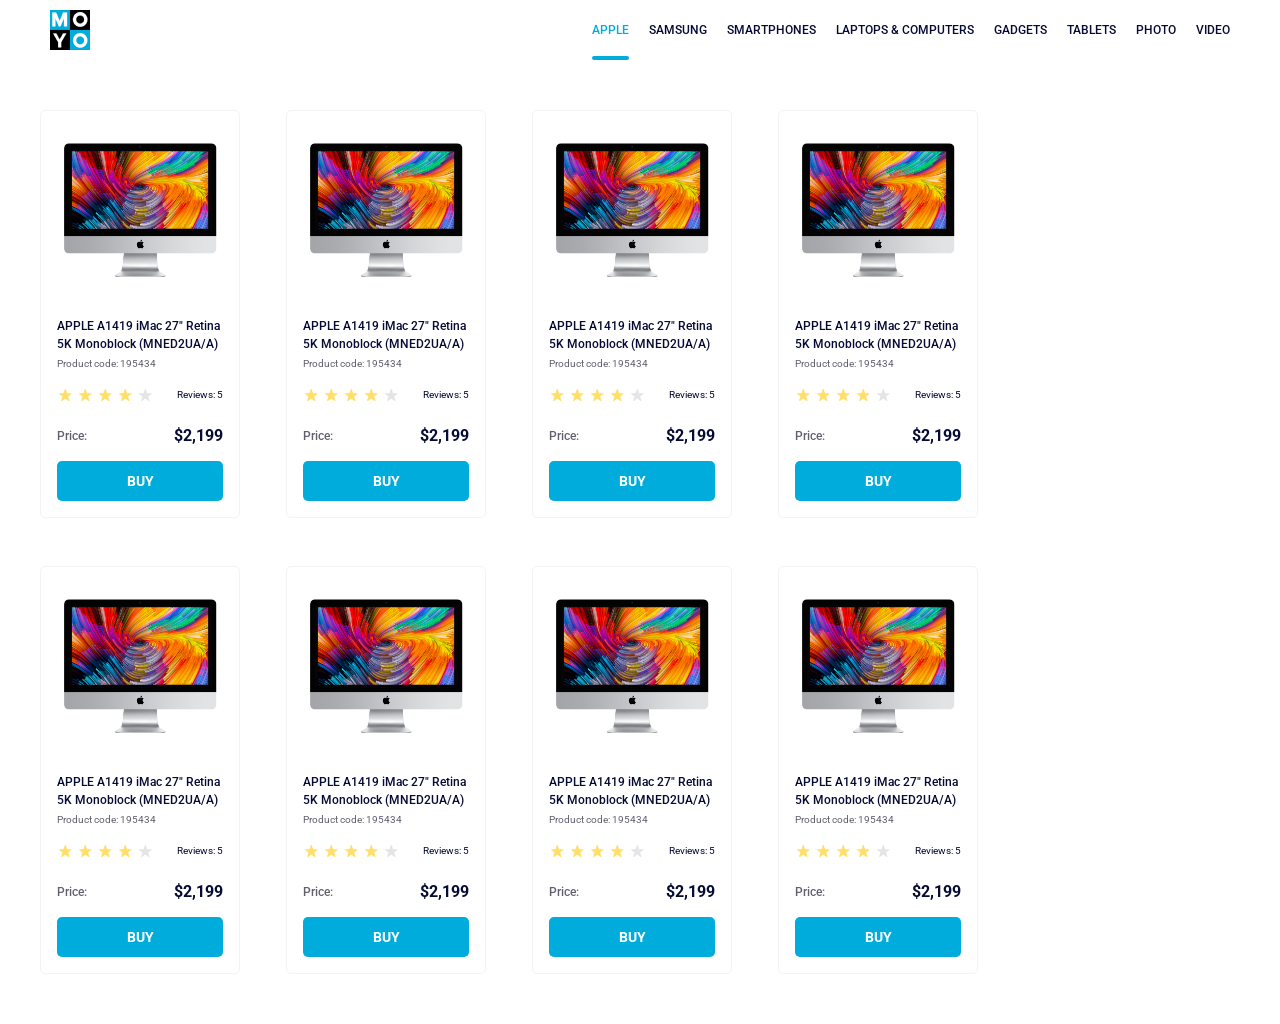
<file: index.html>
<!doctype html><html lang="en"><head><meta charset="utf-8"><meta name="viewport" content="width=device-width, initial-scale=1.0"><title>Catalog</title><link rel="preconnect" href="https://fonts.gstatic.com"><link href="https://fonts.googleapis.com/css2?family=Roboto:wght@400;500;700&display=swap" rel="stylesheet"><link rel="stylesheet" href="index.92a13dae.css"></head><body> <header class="site-header"> <a class="logo" href="/"> <img class="logo__img" src="logo.eddae0ff.png" alt="Moyo"> </a> <nav class="nav" aria-label="Main navigation"> <ul class="nav__list"> <li class="nav__item"> <a class="is-active nav__link" href="#"> Apple </a> </li> <li class="nav__item"> <a class="nav__link" href="#"> Samsung </a> </li> <li class="nav__item"> <a class="nav__link" href="#"> Smartphones </a> </li> <li class="nav__item"> <a class="nav__link" href="#" data-qa="nav-hover"> Laptops &amp; Computers </a> </li> <li class="nav__item"> <a class="nav__link" href="#"> Gadgets </a> </li> <li class="nav__item"> <a class="nav__link" href="#"> Tablets </a> </li> <li class="nav__item"> <a class="nav__link" href="#"> Photo </a> </li> <li class="nav__item"> <a class="nav__link" href="#"> Video </a> </li> </ul> </nav> </header> <main class="catalog"> <div class="card" data-qa="card"> <div class="card__image"></div> <div class="card__body"> <h2 class="card__title"> <a class="card__title-link" href="#"> APPLE A1419 iMac 27" Retina 5K Monoblock (MNED2UA/A) </a> </h2> <p class="card__code">Product code: 195434</p> <div class="card__rating stars stars--4"> <div class="stars__group"> <div class="stars__item"></div> <div class="stars__item"></div> <div class="stars__item"></div> <div class="stars__item"></div> <div class="stars__item"></div> </div> <span class="stars__reviews">Reviews: 5</span> </div> <div class="card__price"> <span class="card__price-label">Price:</span> <span class="card__price-value">$2,199</span> </div> <a href="#" class="card__buy" data-qa="card-hover"> BUY </a> </div> </div> <div class="card" data-qa="card"> <div class="card__image"></div> <div class="card__body"> <h2 class="card__title"> <a class="card__title-link" href="#"> APPLE A1419 iMac 27" Retina 5K Monoblock (MNED2UA/A) </a> </h2> <p class="card__code">Product code: 195434</p> <div class="card__rating stars stars--4"> <div class="stars__group"> <div class="stars__item"></div> <div class="stars__item"></div> <div class="stars__item"></div> <div class="stars__item"></div> <div class="stars__item"></div> </div> <span class="stars__reviews">Reviews: 5</span> </div> <div class="card__price"> <span class="card__price-label">Price:</span> <span class="card__price-value">$2,199</span> </div> <a href="#" class="card__buy" data-qa="hover"> BUY </a> </div> </div> <div class="card" data-qa="card"> <div class="card__image"></div> <div class="card__body"> <h2 class="card__title"> <a class="card__title-link" href="#"> APPLE A1419 iMac 27" Retina 5K Monoblock (MNED2UA/A) </a> </h2> <p class="card__code">Product code: 195434</p> <div class="card__rating stars stars--4"> <div class="stars__group"> <div class="stars__item"></div> <div class="stars__item"></div> <div class="stars__item"></div> <div class="stars__item"></div> <div class="stars__item"></div> </div> <span class="stars__reviews">Reviews: 5</span> </div> <div class="card__price"> <span class="card__price-label">Price:</span> <span class="card__price-value">$2,199</span> </div> <a href="#" class="card__buy" data-qa="hover"> BUY </a> </div> </div> <div class="card" data-qa="card"> <div class="card__image"></div> <div class="card__body"> <h2 class="card__title"> <a class="card__title-link" href="#"> APPLE A1419 iMac 27" Retina 5K Monoblock (MNED2UA/A) </a> </h2> <p class="card__code">Product code: 195434</p> <div class="card__rating stars stars--4"> <div class="stars__group"> <div class="stars__item"></div> <div class="stars__item"></div> <div class="stars__item"></div> <div class="stars__item"></div> <div class="stars__item"></div> </div> <span class="stars__reviews">Reviews: 5</span> </div> <div class="card__price"> <span class="card__price-label">Price:</span> <span class="card__price-value">$2,199</span> </div> <a href="#" class="card__buy" data-qa="hover"> BUY </a> </div> </div> <div class="card" data-qa="card"> <div class="card__image"></div> <div class="card__body"> <h2 class="card__title"> <a class="card__title-link" href="#"> APPLE A1419 iMac 27" Retina 5K Monoblock (MNED2UA/A) </a> </h2> <p class="card__code">Product code: 195434</p> <div class="card__rating stars stars--4"> <div class="stars__group"> <div class="stars__item"></div> <div class="stars__item"></div> <div class="stars__item"></div> <div class="stars__item"></div> <div class="stars__item"></div> </div> <span class="stars__reviews">Reviews: 5</span> </div> <div class="card__price"> <span class="card__price-label">Price:</span> <span class="card__price-value">$2,199</span> </div> <a href="#" class="card__buy" data-qa="hover"> BUY </a> </div> </div> <div class="card" data-qa="card"> <div class="card__image"></div> <div class="card__body"> <h2 class="card__title"> <a class="card__title-link" href="#"> APPLE A1419 iMac 27" Retina 5K Monoblock (MNED2UA/A) </a> </h2> <p class="card__code">Product code: 195434</p> <div class="card__rating stars stars--4"> <div class="stars__group"> <div class="stars__item"></div> <div class="stars__item"></div> <div class="stars__item"></div> <div class="stars__item"></div> <div class="stars__item"></div> </div> <span class="stars__reviews">Reviews: 5</span> </div> <div class="card__price"> <span class="card__price-label">Price:</span> <span class="card__price-value">$2,199</span> </div> <a href="#" class="card__buy" data-qa="hover"> BUY </a> </div> </div> <div class="card" data-qa="card"> <div class="card__image"></div> <div class="card__body"> <h2 class="card__title"> <a class="card__title-link" href="#"> APPLE A1419 iMac 27" Retina 5K Monoblock (MNED2UA/A) </a> </h2> <p class="card__code">Product code: 195434</p> <div class="card__rating stars stars--4"> <div class="stars__group"> <div class="stars__item"></div> <div class="stars__item"></div> <div class="stars__item"></div> <div class="stars__item"></div> <div class="stars__item"></div> </div> <span class="stars__reviews">Reviews: 5</span> </div> <div class="card__price"> <span class="card__price-label">Price:</span> <span class="card__price-value">$2,199</span> </div> <a href="#" class="card__buy" data-qa="hover"> BUY </a> </div> </div> <div class="card" data-qa="card"> <div class="card__image"></div> <div class="card__body"> <h2 class="card__title"> <a class="card__title-link" href="#"> APPLE A1419 iMac 27" Retina 5K Monoblock (MNED2UA/A) </a> </h2> <p class="card__code">Product code: 195434</p> <div class="card__rating stars stars--4"> <div class="stars__group"> <div class="stars__item"></div> <div class="stars__item"></div> <div class="stars__item"></div> <div class="stars__item"></div> <div class="stars__item"></div> </div> <span class="stars__reviews">Reviews: 5</span> </div> <div class="card__price"> <span class="card__price-label">Price:</span> <span class="card__price-value">$2,199</span> </div> <a href="#" class="card__buy" data-qa="hover"> BUY </a> </div> </div> </main> </body></html>
</file>
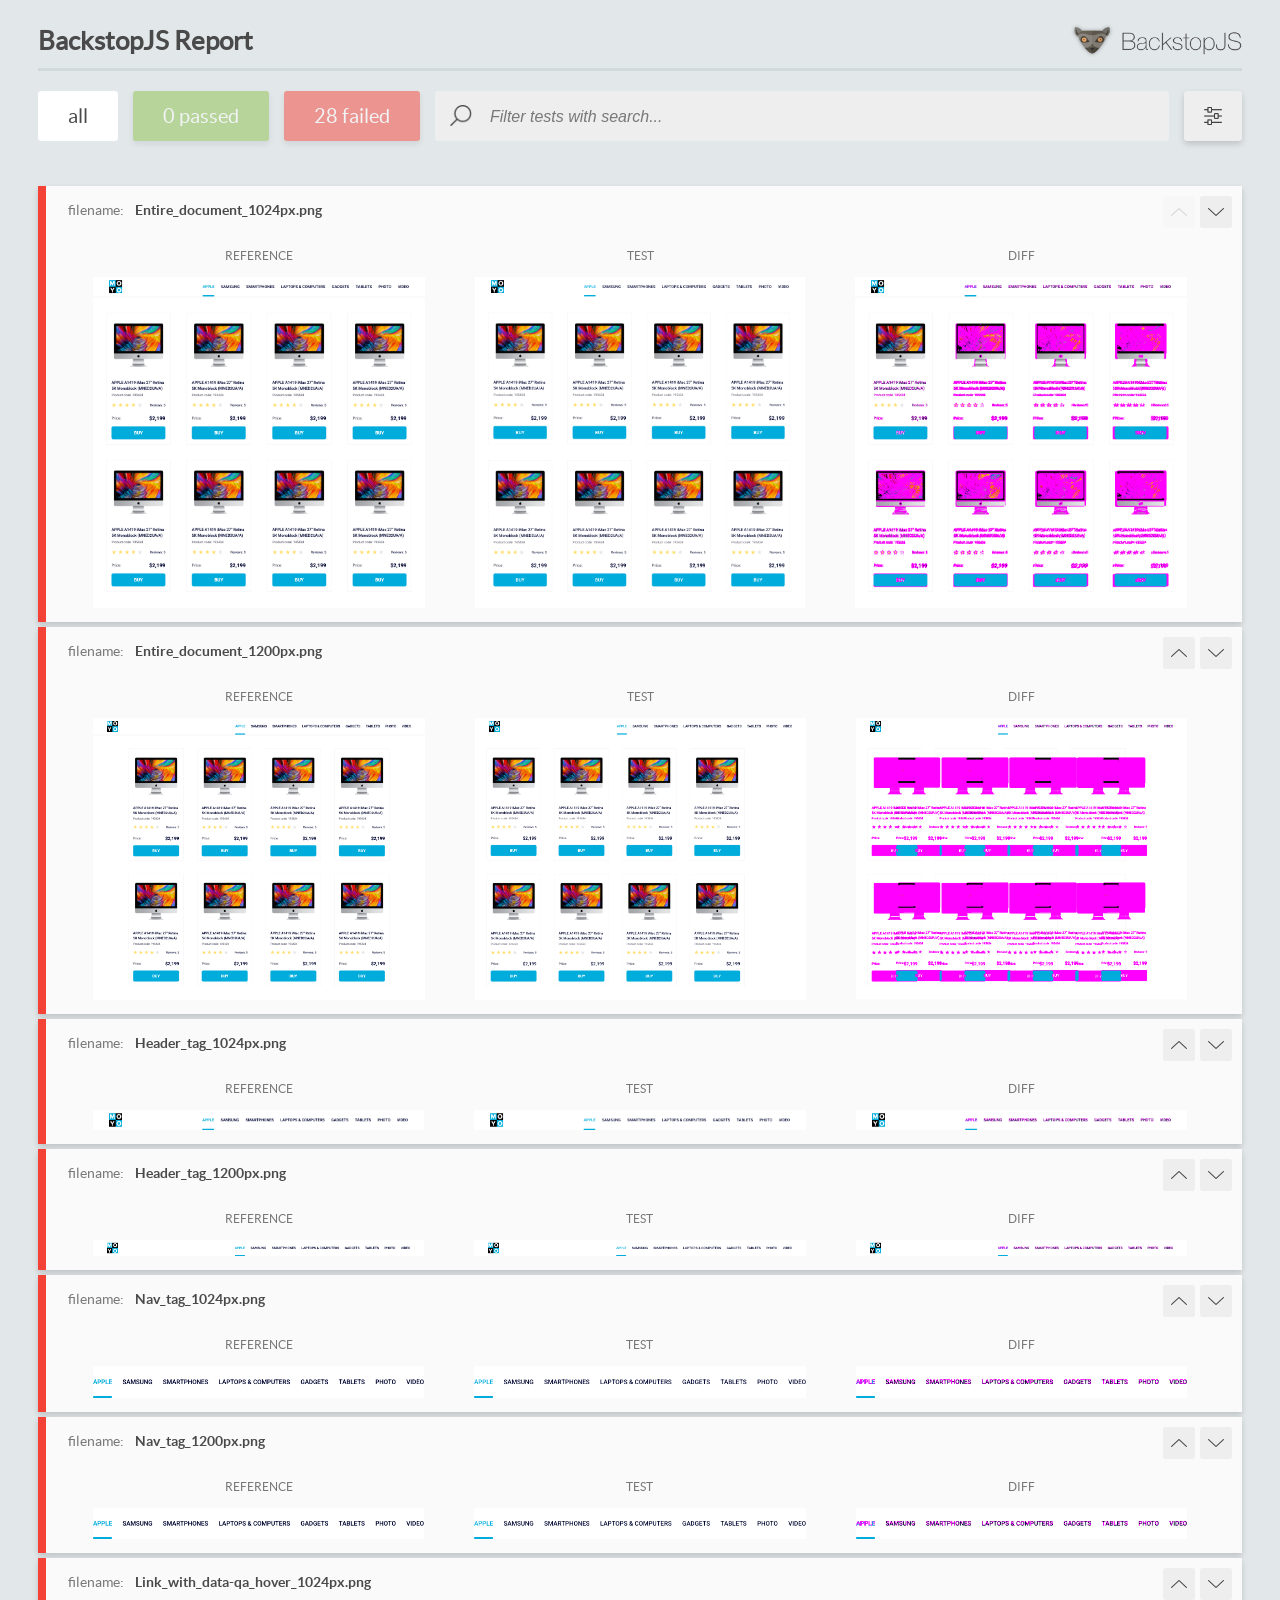
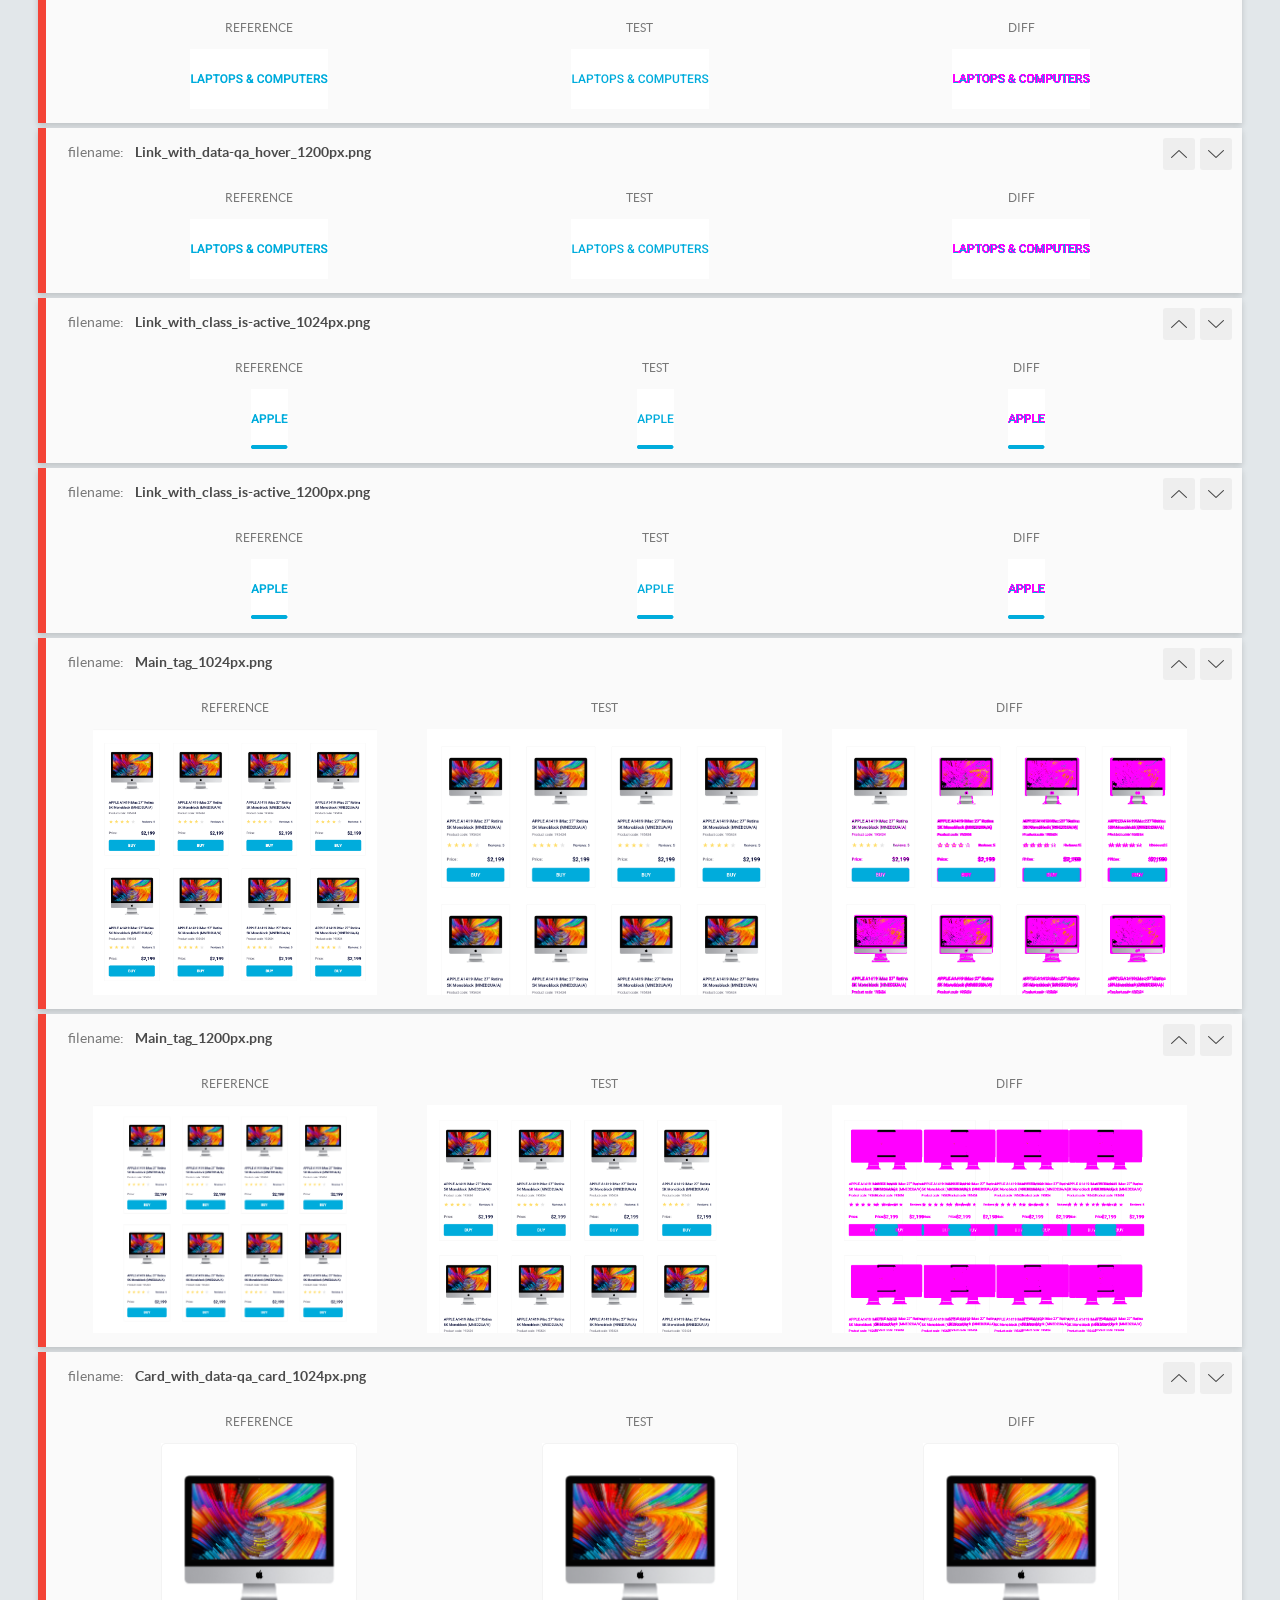
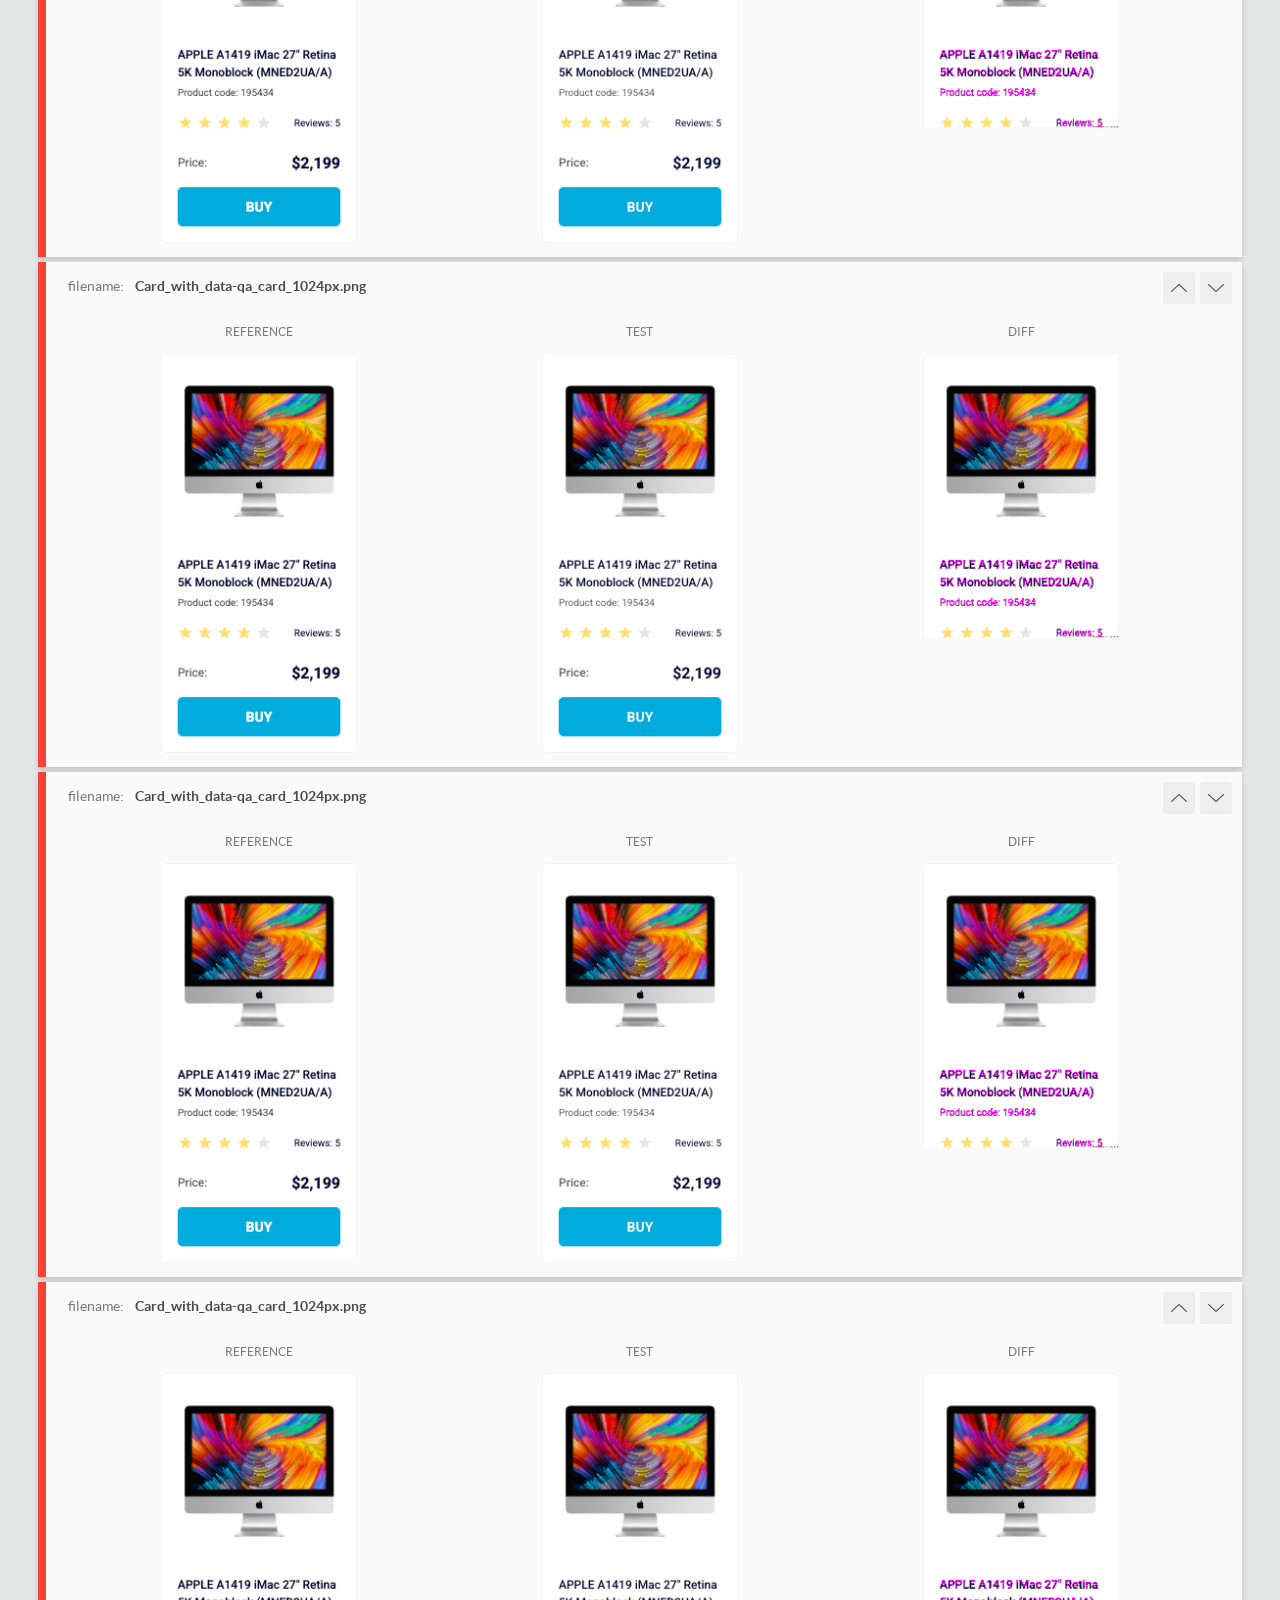
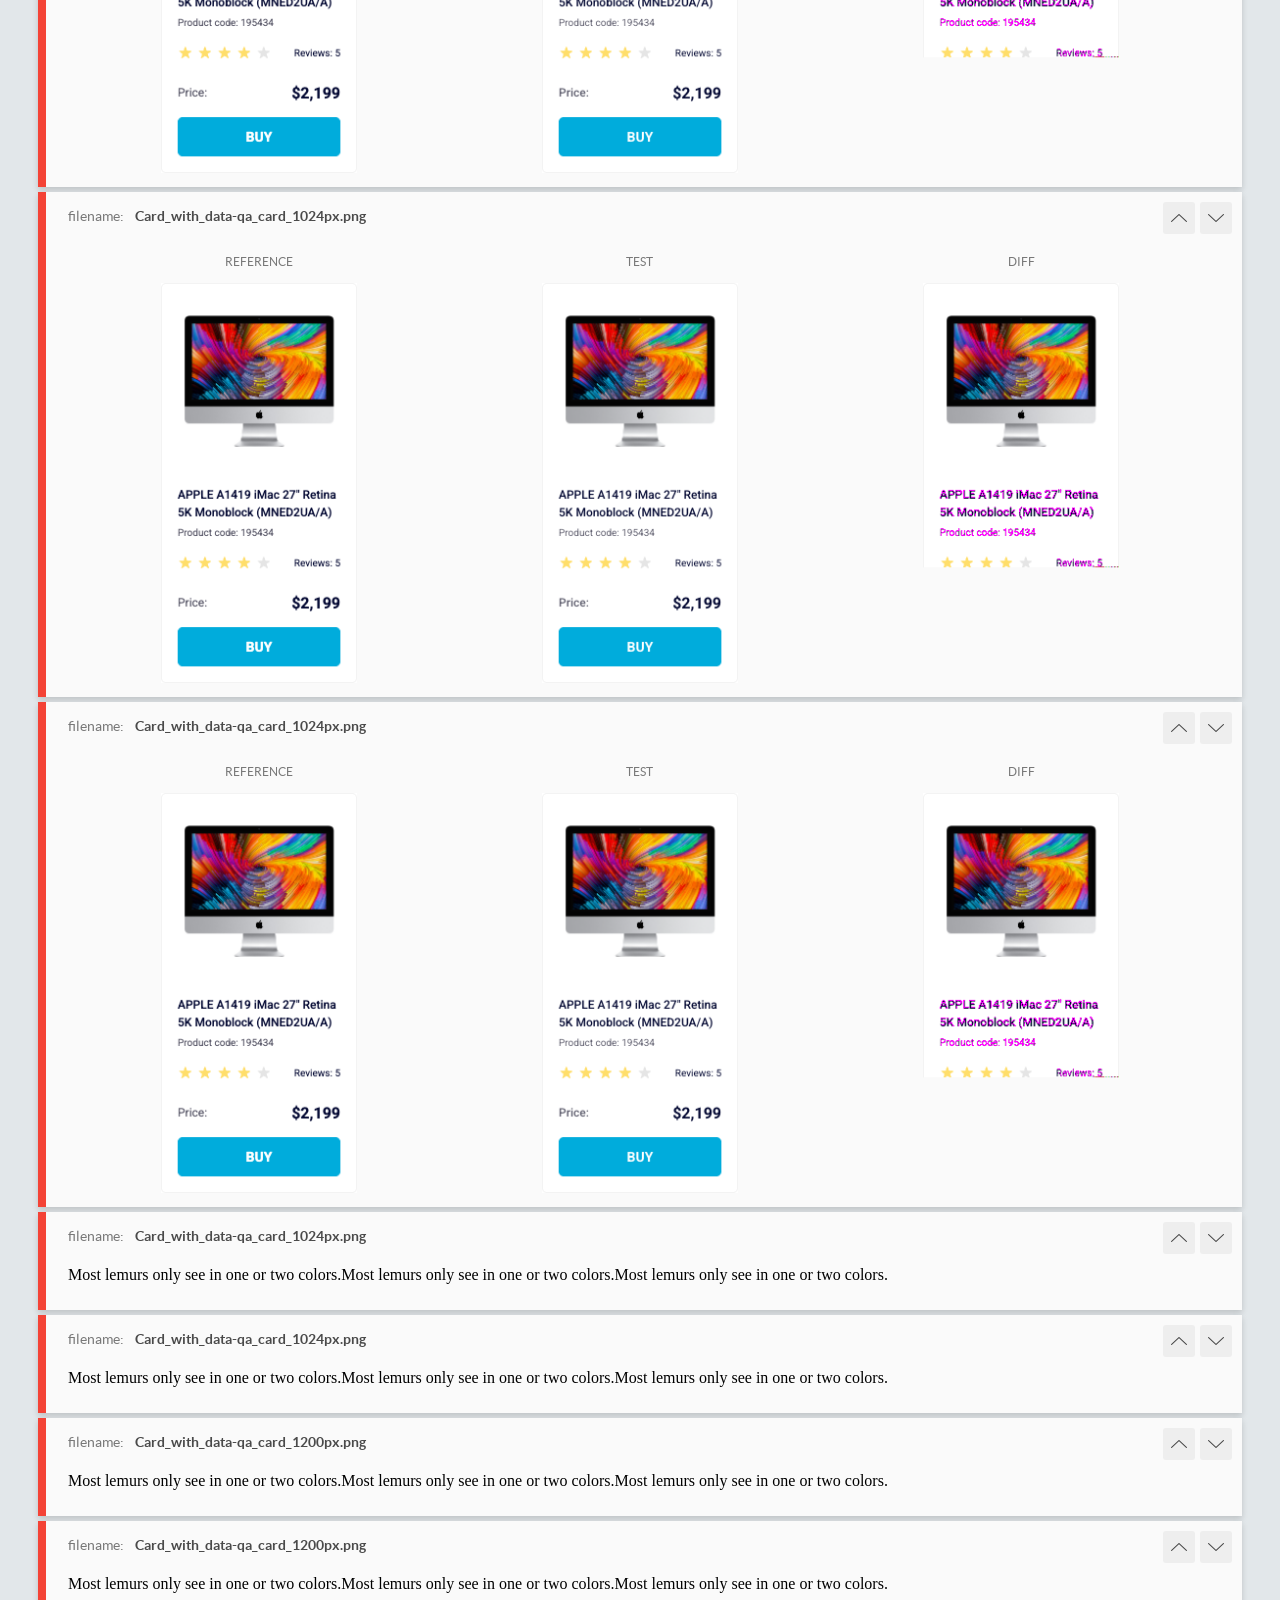
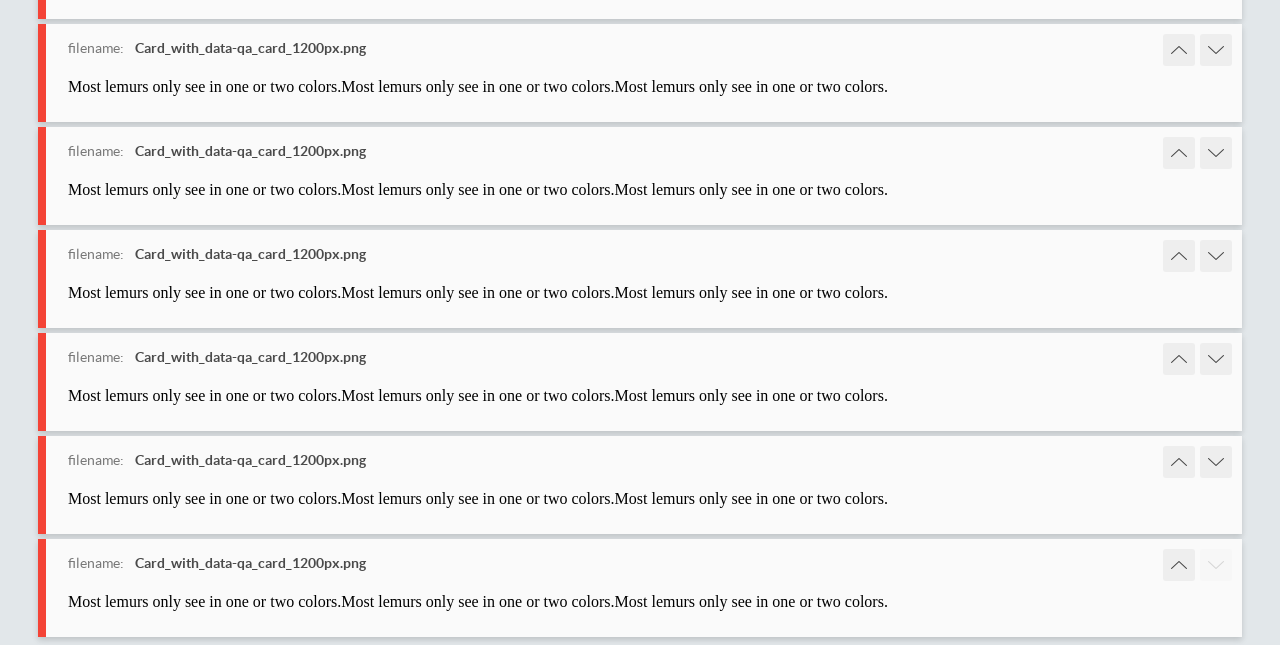
<file: report/html_report/index.html>
<!DOCTYPE html>
<html>
  <head>
    <meta charset="utf-8">
    <!-- Disable Cache -->
    <meta http-equiv="Cache-Control" content="no-cache, no-store, must-revalidate">
    <meta http-equiv="Pragma" content="no-cache">
    <meta http-equiv="Expires" content="0">

    <title>BackstopJS Report</title>

    <style>
      @font-face {
          font-family: 'latoregular';
          src: url('./assets/fonts/lato-regular-webfont.woff2') format('woff2'),
              url('./assets/fonts/lato-regular-webfont.woff') format('woff');
          font-weight: 400;
          font-style: normal;
      }
      @font-face {
          font-family: 'latobold';
          src: url('./assets/fonts/lato-bold-webfont.woff2') format('woff2'),
              url('./assets/fonts/lato-bold-webfont.woff') format('woff');
          font-weight: 700;
          font-style: normal;
      }

      .ReactModal__Body--open {
          overflow: hidden;
      }
      .ReactModal__Body--open .header {
        display: none;
      }

    </style>
  </head>
  <body style="background-color: #E2E7EA">
    <div id="root">

    </div>
    <script>
      function report (report) { // eslint-disable-line no-unused-vars
        window.tests = report;
      }
    </script>
    <script src="config.js"></script>
    <script src="index_bundle.js"></script>
  </body>
</html>
</file>
<file: index.92a13dae.css>
.catalog{grid-template-columns:1fr;gap:48px 46px;padding:50px 40px;display:grid}@media (width>=488px){.catalog{grid-template-columns:repeat(2,200px)}}@media (width>=768px){.catalog{grid-template-columns:repeat(3,200px)}}@media (width>=1024px){.catalog{grid-template-columns:repeat(4,200px)}}.card{box-sizing:border-box;background-color:#fff;border:1px solid #f3f3f3;border-radius:5px;flex-direction:column;width:200px;height:408px;display:flex}.card__body{padding:0 16px 16px}.card__image{background-image:url(imac.202c52ff.jpeg);background-position:50%;background-repeat:no-repeat;background-size:100% 100%;width:160px;height:134px;margin:32px auto 40px;display:block}.card__title{color:#060b35;letter-spacing:0;width:166px;margin-top:0;margin-bottom:4px;font-size:12px;font-weight:500;line-height:18px}.card__title:hover{color:#34568b}.card__code{color:#616070;margin-bottom:16px;font-size:10px;font-weight:400;line-height:14px}.card__rating{justify-content:space-between;align-items:center;width:166px;margin-bottom:24px;display:flex}.card__price{justify-content:space-between;width:166px;margin-bottom:16px;display:flex}.card__price-label{color:#616070;font-size:12px;line-height:18px}.card__price-value{color:#060b35;font-size:16px;font-weight:700;line-height:18px}.card__buy{color:#fff;background-color:#00acdc;border-radius:5px;justify-content:center;align-items:center;width:166px;height:40px;font-size:14px;font-weight:700;line-height:16px;text-decoration:none;transition:all .3s;display:flex}.card__buy:hover{color:#00acdc;background-color:#fff;border:1px solid #00acdc}.card:hover{transition:all .3s;transform:scale(1.2)}.stars{align-items:center;display:flex}.stars__group{gap:4px;display:flex}.stars__item{background-image:url(star.822d561e.svg);background-position:50%;background-repeat:no-repeat;width:16px;height:16px}.stars__reviews{color:#060b35;align-items:center;font-size:10px;font-weight:400;line-height:14px;display:flex}.stars--1 .stars__item:nth-child(-n+1),.stars--2 .stars__item:nth-child(-n+2),.stars--3 .stars__item:nth-child(-n+3),.stars--4 .stars__item:nth-child(-n+4),.stars--5 .stars__item:nth-child(-n+5){background-image:url(star-active.edda4c43.svg)}html,body{-webkit-font-smoothing:antialiased;-moz-osx-font-smoothing:grayscale;text-rendering:optimizelegibility;height:100%;font-family:Roboto,Arial,sans-serif;font-style:normal;font-weight:500}body{color:#060b35;margin:0;font-family:Roboto,Arial,sans-serif;font-size:12px;font-style:normal;font-weight:500;line-height:16px}.site-header{background-color:#fff;justify-content:space-between;align-items:center;width:100%;padding-inline:50px;display:flex}.logo{align-items:center;text-decoration:none;display:inline-flex}.logo__img{width:40px;height:40px}.nav__list{margin:0;padding:0;list-style:none;display:flex}.nav__item+.nav__item{margin-left:20px}.nav__link{text-transform:uppercase;color:#060b35;justify-content:center;align-items:center;height:60px;font-style:normal;font-weight:500;text-decoration:none;display:inline-flex;position:relative}.nav__link:hover{color:#00acdc;transition:all .3s}.nav__link.is-active{color:#00acdc}.nav__link.is-active:after{content:"";background-color:#00acdc;border-radius:4px;width:100%;height:4px;position:absolute;bottom:0;left:0;right:0}html{box-sizing:border-box}*,:before,:after{box-sizing:inherit}body{font-family:Roboto,sans-serif;line-height:1.5}body,h1,h2,h3,h4,h5,h6,p{margin:0}ul,ol{margin:0;padding:0;list-style:none}img{max-width:100%;display:block}a{color:inherit;text-decoration:none}
/*# sourceMappingURL=index.92a13dae.css.map */
</file>
